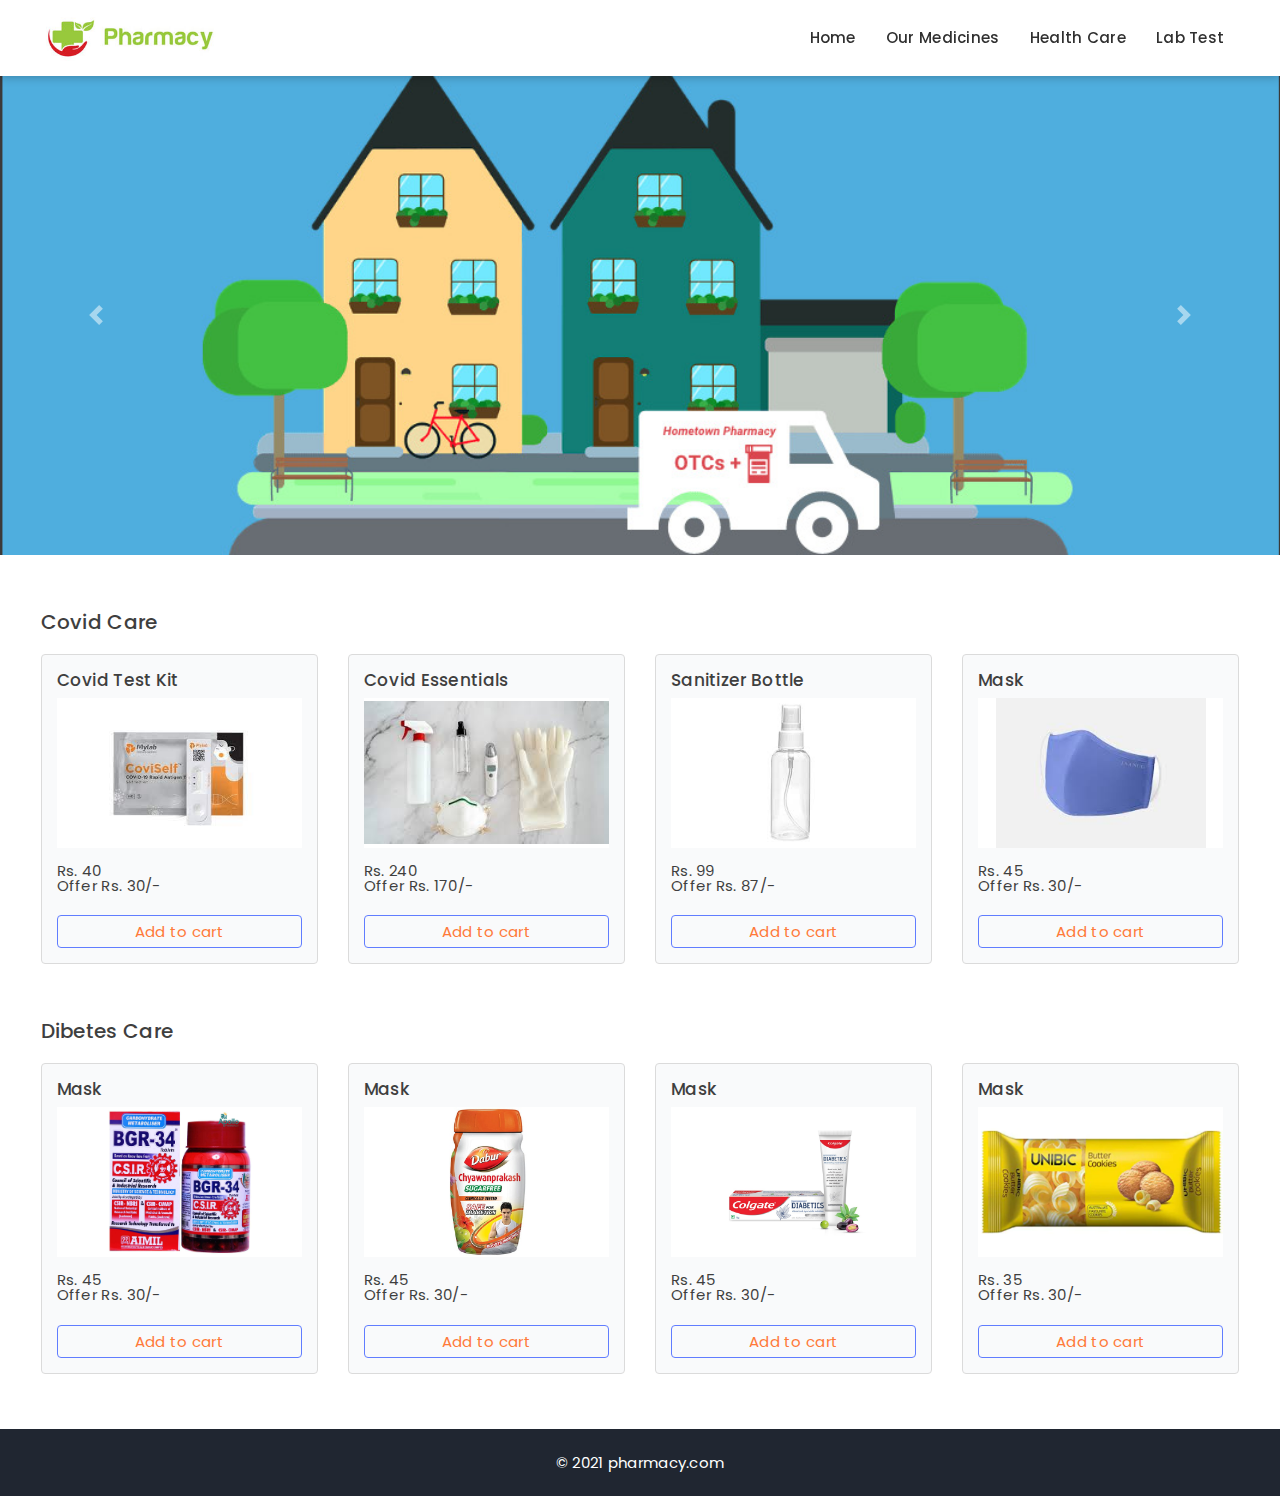
<file: index.html>
<!DOCTYPE html>
<html lang="en">
	<head>
		<meta charset="utf-8" />
		<meta http-equiv="X-UA-Compatible" content="IE=edge,chrome=1" />
		<title>Pharmacy</title>
		<meta name="viewport" content="width=device-width, initial-scale=1, shrink-to-fit=no">
		<link rel="shortcut icon" type="image/x-icon" href="images/favicon.ico"/>
		<link rel="stylesheet" media="screen" href="css/bootstrap.css" type="text/css"/>
		<link rel="stylesheet" media="screen" href="css/custom.css" type="text/css"/>
	</head>

	<body>
		<!-- HTML START -->
		
		<header class="page__header  wow animate__fadeIn" data-wow-delay="0.1s">
			<div class="container">
				<nav class="navbar navbar-expand-lg custom-nav">
					<a class="navbar-brand" href="index.html">						
						<img src="images/logo.jpg" alt=""/>
					</a>
					
					<button class="navbar-toggler mobile-menu hamburger hamburger--3dxy" onclick="customWSMenu(this)" type="button"data-toggle="collapse" data-target="#navbarNav" aria-controls="navbarNav" aria-expanded="false" aria-label="Toggle navigation">
						<div class="hamburger-box">
							<div class="hamburger-inner"></div>
						</div>
					</button>
					<div class="collapse navbar-collapse" id="navbarNav">
						<ul class="navbar-nav custom__menu">
							<li><a href="index.html">Home</a></li>
							<li>
								<a href="javascript:void(0);">Our Medicines</a>								
								<ul>
									<li><a href="javascript:void(0);">Fever</a></li>
									<li><a href="javascript:void(0);">Muscle Pains</a></li>
									<li><a href="javascript:void(0);">Cold & Cough</a></li>
								</ul>
							</li>
							<li>
								<a href="javascript:void(0);">Health Care</a>
								<ul>
									<li><a href="javascript:void(0);">Baby Care</a></li>
									<li><a href="javascript:void(0);">Skin Care</a></li>
									<li><a href="javascript:void(0);"> Home Care</a></li>
									<li><a href="javascript:void(0);"> Personal Care</a></li>
									<li><a href="javascript:void(0);"> Pet Care</a></li>
								</ul>
							</li>
							<li><a href="labtest.html">Lab Test</a></li>
						</ul>
					</div>
				  </nav>
			</div>
		</header>

		<section class="slider-part" >
			<div id="carouselExampleControls" class="carousel slide" data-ride="carousel">
				<div class="carousel-inner">
				  <div class="carousel-item active">
					<img class="d-block w-100" src="images/Animation/ani1.jpg" alt="First slide">
				  </div>
				  <div class="carousel-item">
					<img class="d-block w-100" src="images/Animation/ani2.png" alt="Second slide">
				  </div>
				  <div class="carousel-item">
					<img class="d-block w-100" src="images/Animation/ani3.jpg" alt="Third slide">
				  </div>
				  <div class="carousel-item">
					<img class="d-block w-100" src="images/Animation/ani4.jpg" alt="Third slide">
				  </div>
				  <div class="carousel-item">
					<img class="d-block w-100" src="images/Animation/ani5.jpg" alt="Third slide">
				  </div>
				</div>
				<a class="carousel-control-prev" href="#carouselExampleControls" role="button" data-slide="prev">
				  <span class="carousel-control-prev-icon" aria-hidden="true"></span>
				  <span class="sr-only">Previous</span>
				</a>
				<a class="carousel-control-next" href="#carouselExampleControls" role="button" data-slide="next">
				  <span class="carousel-control-next-icon" aria-hidden="true"></span>
				  <span class="sr-only">Next</span>
				</a>
			  </div>
		</section>
		

		<section class="covid-sec">
			<div class="container">
				<h2>Covid Care</h2>
				<div class="row">
					<div class="col-md-3 col-sm-6">
						<div class="product-card">
							<h4>Covid Test Kit</h4>
							<figure><img src="images/Products/c1.jpg" alt="c1.jpg"/></figure>
							<label>Rs. 40<br> Offer Rs. 30/-</label>
							<a href="javascript:void(0)">Add to cart</a>
						</div>
					</div>
					<div class="col-md-3 col-sm-6">
						<div class="product-card">
							<h4>Covid Essentials</h4>
							<figure><img src="images/Products/c2.jpg" alt="c1.jpg"/></figure>
							<label>Rs. 240<br> Offer Rs. 170/-</label>
							<a href="javascript:void(0)">Add to cart</a>
						</div>
					</div>
					<div class="col-md-3 col-sm-6">
						<div class="product-card">
							<h4>Sanitizer Bottle</h4>
							<figure><img src="images/Products/c3.jpg" alt="c1.jpg"/></figure>
							<label>Rs. 99<br> Offer Rs. 87/-</label>
							<a href="javascript:void(0)">Add to cart</a>
						</div>
					</div>
					<div class="col-md-3 col-sm-6">
						<div class="product-card">
							<h4>Mask</h4>
							<figure><img src="images/Products/c4.jpg" alt="c1.jpg"/></figure>
							<label>Rs. 45<br> Offer Rs. 30/-</label>
							<a href="javascript:void(0)">Add to cart</a>
						</div>
					</div>
				</div>
			</div>
		</section>

		<section class="covid-sec">
			<div class="container">
				<h2>Dibetes Care</h2>
				<div class="row">
					<div class="col-md-3 col-sm-6">
						<div class="product-card">
							<h4>Mask</h4>
							<figure><img src="images/Products/d1.jpg" alt="c1.jpg"/></figure>
							<label>Rs. 45<br> Offer Rs. 30/-</label>
							<a href="javascript:void(0)">Add to cart</a>
						</div>
					</div>
					<div class="col-md-3 col-sm-6">
						<div class="product-card">
							<h4>Mask</h4>
							<figure><img src="images/Products/d2.jpg" alt="c1.jpg"/></figure>
							<label>Rs. 45<br> Offer Rs. 30/-</label>
							<a href="javascript:void(0)">Add to cart</a>
						</div>
					</div>
					<div class="col-md-3 col-sm-6">
						<div class="product-card">
							<h4>Mask</h4>
							<figure><img src="images/Products/d3.jpg" alt="c1.jpg"/></figure>
							<label>Rs. 45<br> Offer Rs. 30/-</label>
							<a href="javascript:void(0)">Add to cart</a>
						</div>
					</div>
					<div class="col-md-3 col-sm-6">
						<div class="product-card">
							<h4>Mask</h4>
							<figure><img src="images/Products/d4.png" alt="c1.jpg"/></figure>
							<label>Rs. 35<br> Offer Rs. 30/-</label>
							<a href="javascript:void(0)">Add to cart</a>
						</div>
					</div>
				</div>
			</div>
		</section>


		<footer class="page-footer">
			<div class="footer-inr">
				<div class="container">
					<p class="copyright-text">© 2021 pharmacy.com</p>
				</div>
			</div>
		</footer>
		<!--- HTML END --->

		<script src="js/jquery.3.3.1.js"></script>
		<script src="js/bootstrap.bundle.js"></script>
		<script src="js/WOW.js"></script>
		<script src="js/app.js"></script>
		
		<script>			




		</script>
		

	</body>

</html>
</file>
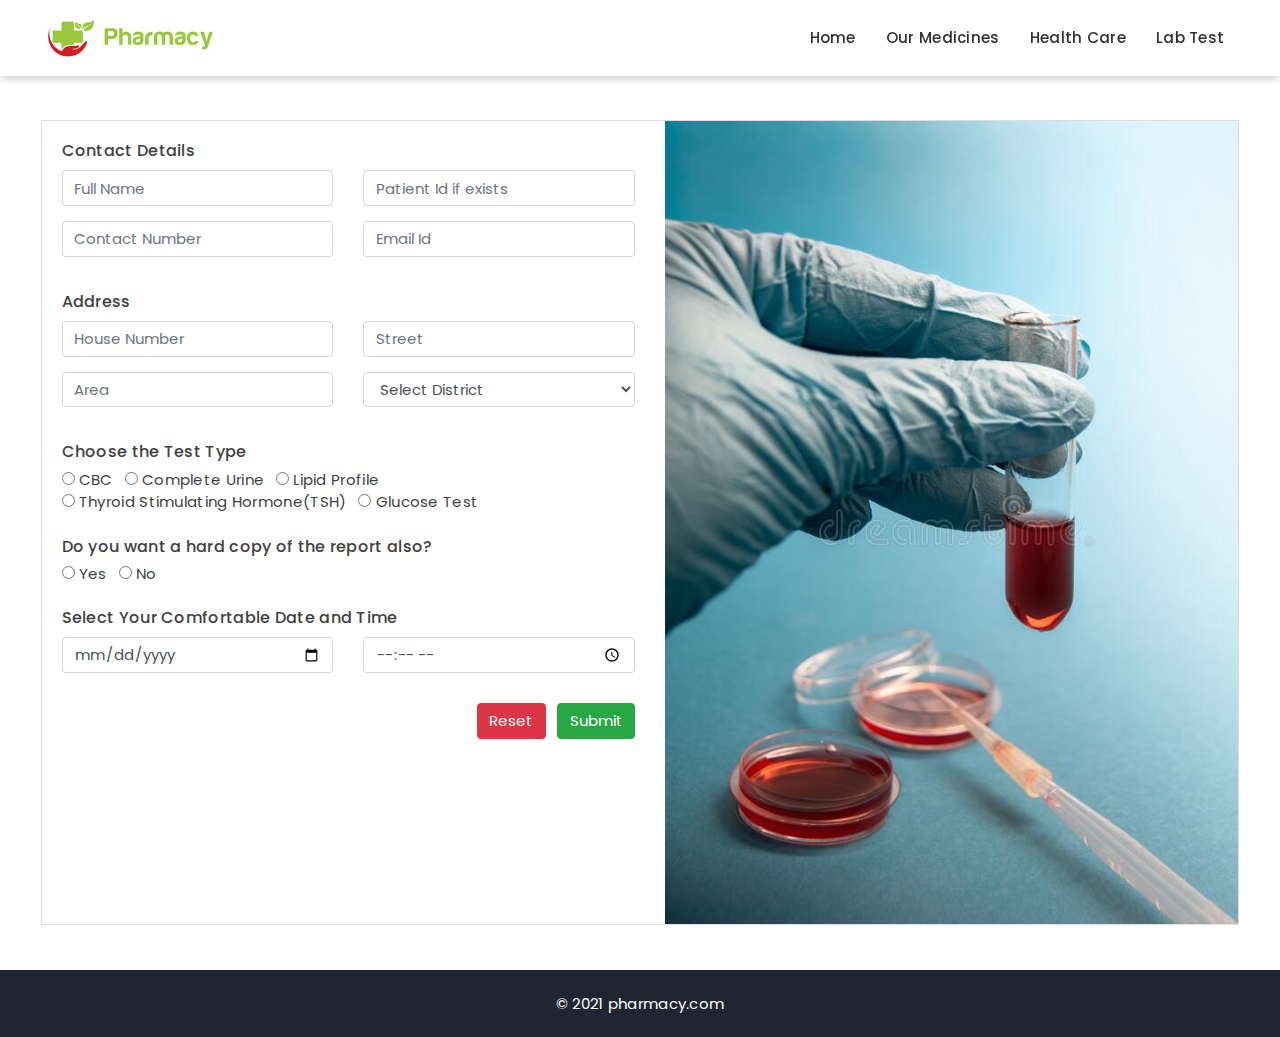
<file: labtest.html>
<!DOCTYPE html>
<html lang="en">
	<head>
		<meta charset="utf-8" />
		<meta http-equiv="X-UA-Compatible" content="IE=edge,chrome=1" />
		<title>Pharmacy</title>
		<meta name="viewport" content="width=device-width, initial-scale=1, shrink-to-fit=no">
		<link rel="shortcut icon" type="image/x-icon" href="images/favicon.ico"/>
		<link rel="stylesheet" media="screen" href="css/bootstrap.css" type="text/css"/>
		<link rel="stylesheet" media="screen" href="css/custom.css" type="text/css"/>
	</head>

	<body>
		<!-- HTML START -->
		
		<header class="page__header  wow animate__fadeIn" data-wow-delay="0.1s">
			<div class="container">
				<nav class="navbar navbar-expand-lg custom-nav">
					<a class="navbar-brand" href="index.html">						
						<img src="images/logo.jpg" alt=""/>
					</a>					
					<button class="navbar-toggler mobile-menu hamburger hamburger--3dxy" onclick="customWSMenu(this)" type="button"data-toggle="collapse" data-target="#navbarNav" aria-controls="navbarNav" aria-expanded="false" aria-label="Toggle navigation">
						<div class="hamburger-box">
							<div class="hamburger-inner"></div>
						</div>
					</button>
					<div class="collapse navbar-collapse" id="navbarNav">
						<ul class="navbar-nav custom__menu">
							<li><a href="index.html">Home</a></li>
							<li>
								<a href="javascript:void(0);">Our Medicines</a>								
								<ul>
									<li><a href="javascript:void(0);">Fever</a></li>
									<li><a href="javascript:void(0);">Muscle Pains</a></li>
									<li><a href="javascript:void(0);">Cold & Cough</a></li>
								</ul>
							</li>
							<li>
								<a href="javascript:void(0);">Health Care</a>
								<ul>
									<li><a href="javascript:void(0);">Baby Care</a></li>
									<li><a href="javascript:void(0);">Skin Care</a></li>
									<li><a href="javascript:void(0);"> Home Care</a></li>
									<li><a href="javascript:void(0);"> Personal Care</a></li>
									<li><a href="javascript:void(0);"> Pet Care</a></li>
								</ul>
							</li>
							<li><a href="labtest.html">Lab Test</a></li>
						</ul>
					</div>
				  </nav>
			</div>
			<div class="scroll-label"></div>
		</header>

		<section class="lab-form">
			<div class="container">
				<div class="lab-form-inr">
					<div class="row">
						<div class="col-lg-6 wow animate__fadeIn live-demo-form-left" data-wow-delay="0.5s">
							<h3> Contact Details</h3>
							<div class="row">
								<div class="col-sm-6">
									<input type="text" class="form-control" placeholder="Full Name">
								</div>
								<div class="col-sm-6">
									<input type="text" class="form-control" placeholder="Patient Id if exists">
								</div>
								<div class="col-sm-6">
									<input type="text" class="form-control" placeholder="Contact Number">
								</div>
								<div class="col-sm-6">
									<input type="text" class="form-control" placeholder="Email Id">
								</div>
							</div>
							<h3> Address</h3>
							<div class="row">
								<div class="col-sm-6">
									<input type="text" class="form-control" placeholder="House Number">
								</div>
								<div class="col-sm-6">
									<input type="text" class="form-control" placeholder="Street">
								</div>
								<div class="col-sm-6">
									<input type="text" class="form-control" placeholder="Area">
								</div>
								<div class="col-sm-6">
									<select class="form-control">
										<option>Select District</option>
									</select>
								</div>
							</div>
							<h3> Choose the Test Type</h3>
							<div class="row">
								<div class="col-sm-12">
									<label class="mr-2 mb-2"><input name="22" type="radio"> CBC</label>
									<label class="mr-2 mb-2"><input name="22" type="radio"> Complete Urine</label>
									<label class="mr-2 mb-2"><input name="22" type="radio"> Lipid Profile</label>
									<label class="mr-2 mb-2"><input name="22" type="radio"> Thyroid Stimulating Hormone(TSH)</label>
									<label class="mr-2 mb-2"><input name="22" type="radio"> Glucose Test</label>
								</div>
							</div>
							<h3> Do you want a hard copy of the report also?</h3>
							<div class="row">
								<div class="col-sm-12">
									<label class="mr-2 mb-2"><input name="33" type="radio"> Yes</label>
									<label class="mr-2 mb-2"><input name="33" type="radio"> No</label>
								</div>
							</div>
							<h3> Select Your Comfortable Date and Time</h3>
							<div class="row">
								<div class="col-sm-6">
									<input type="date" class="form-control" placeholder="Date"/>
								</div>
								<div class="col-sm-6">
									<input type="time" class="form-control" placeholder="Time"/>
								</div>
							</div>

							<div class="text-right mt-3">
								<button class="btn btn-danger">Reset</button>
								<button class="btn btn-success ml-2">Submit</button>
							</div>
						</div>
						<div class="col-lg-6 live-demo-form-right wow animate__fadeInRight">
							<img src="images/Lab-Test/lab-test.jpg" class="w-100">
						</div>					
					</div>
				</div>
			</div>
		</section>


		<footer class="page-footer">
			<div class="footer-inr">
				<div class="container">
					<p class="copyright-text">© 2021 pharmacy.com</p>
				</div>
			</div>
		</footer>
		<!--- HTML END --->

		<script src="js/jquery.3.3.1.js"></script>
		<script src="js/bootstrap.bundle.js"></script>
		<script src="js/WOW.js"></script>
		<script src="js/app.js"></script>
		
		<script>			




		</script>
		

	</body>

</html>
</file>
<file: css/custom.css>
@import url(../css/animate.css);
@import url(../css/fontawesome-all.css);
@import url(../css/common.css);
/* ========================= */
.covid-sec{
    margin: 55px 0;
}
.covid-sec h2{
    margin-bottom: 20px;
    font-size: 20px;
}
.product-card{
    background-color: #f9fafb;
    height: 100%;
    padding: 15px;
    border: 1px solid #dbdbdb;
    border-radius: 4px;
    transition:transform 0.3s ease;
    transform: scale(1);
    display: flex;
    flex-direction: column;
}
.product-card:hover{
    transform: scale(1.1);
}
.product-card h4{
    font-size: 17px;
    flex-shrink: 0;
}
.product-card figure{
    background-color: #fff;
}
.product-card figure img{
    width: 100%;
    height: 150px;
    object-fit: contain;
}
.product-card > label{
    flex-grow: 1;
}
.product-card a{
    display: block;
    border: 1px solid #617dff;
    padding: 8px 5px;
    text-align: center;
    margin-top: 15px;
    color: #ff7939;
    border-radius: 4px;
    flex-shrink: 0;
}






.lab-form{
    margin: 45px 0;
}
.lab-form h3{
    font-size: 16px;
    margin:20px 0 10px;
}
.lab-form .form-control{
    margin-bottom: 15px;
}
.lab-form-inr{
    border: 1px solid #ddd;
    padding-left: 20px;
}





@media (max-width:991px) {
    .product-card{transform: initial;margin-bottom: 15px; height: calc(100% - 15px);}
    .product-card:hover{transform: initial;}
    .covid-sec {margin: 30px 0;}
    .custom-nav .navbar-collapse {border-top: 1px solid #ddd; text-align: center;}
    .custom-nav .navbar-collapse ul.custom__menu li ul{position: static; display: none;}
    .custom-nav .navbar-collapse ul.custom__menu li:hover ul{display: block;}
    
    .lab-form-inr{padding: 0 20px 20px;}
    .live-demo-form-left{ margin-bottom: 20px; order: 1;}
    .live-demo-form-right{order: 2;}
    .lab-form {margin: 25px 0;}
}
</file>
